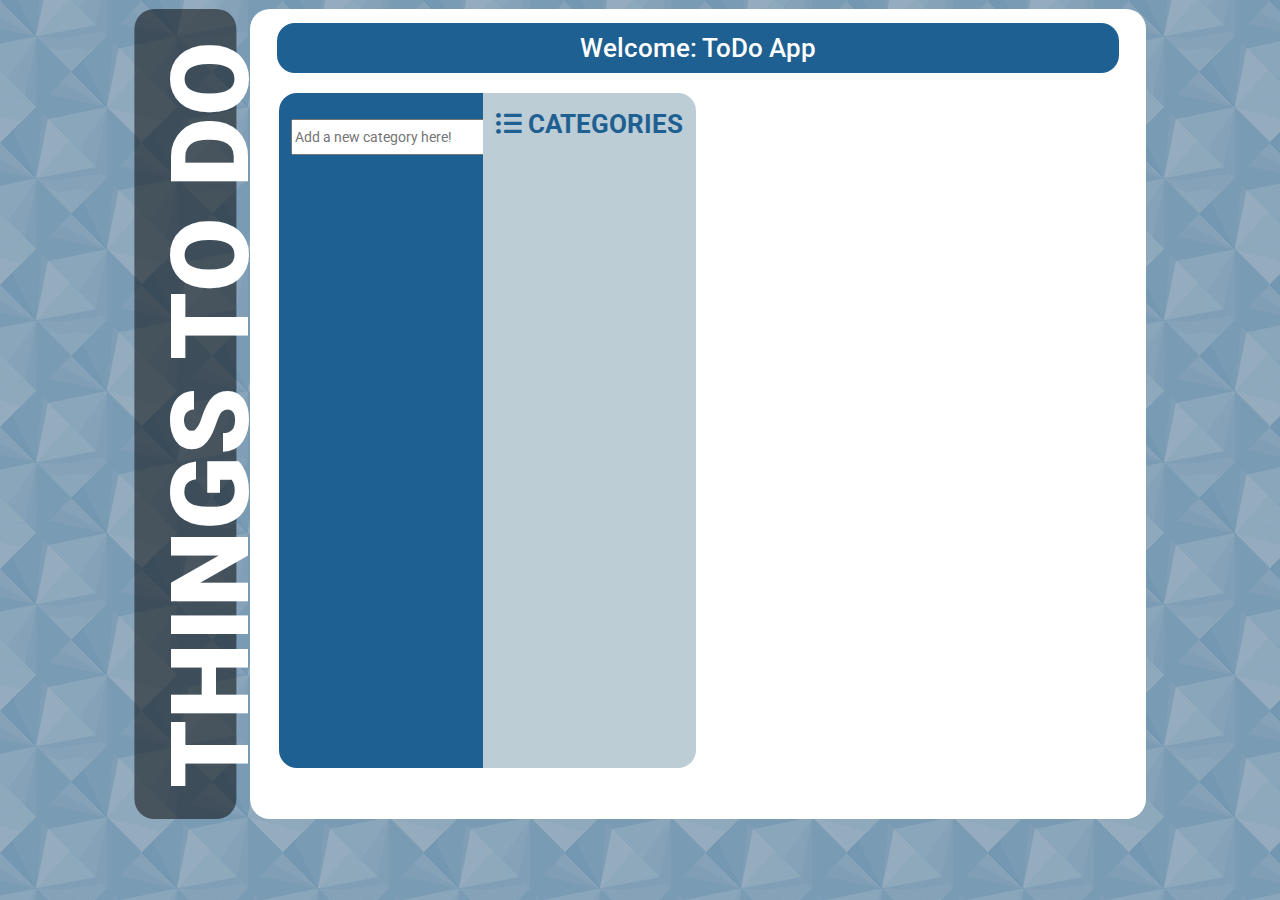
<file: index.html>
<!DOCTYPE html>
<html lang="en">
    <head>
        <meta charset="UTF-8">
        <link rel="stylesheet" href="https://cdnjs.cloudflare.com/ajax/libs/animate.css/4.1.1/animate.min.css">
        <link href="https://cdn.jsdelivr.net/npm/bootstrap@5.3.0-alpha1/dist/css/bootstrap.min.css" rel="stylesheet" integrity="sha384-GLhlTQ8iRABdZLl6O3oVMWSktQOp6b7In1Zl3/Jr59b6EGGoI1aFkw7cmDA6j6gD" crossorigin="anonymous">
        <link rel="stylesheet" href="https://cdnjs.cloudflare.com/ajax/libs/font-awesome/4.7.0/css/font-awesome.min.css">
        <link rel="stylesheet" href="https://use.fontawesome.com/releases/v5.6.3/css/all.css">
        <link rel="stylesheet" href="https://maxcdn.bootstrapcdn.com/bootstrap/3.4.1/css/bootstrap.min.css">
        <link rel="stylesheet" href="style.css">
        <title>2P1-ToDoList</title>
    </head>
    <body>
        <div class="outer">
            <div class="wrapper1">
                <p class="main-title">Things to do</p>
            </div>
            <div class="gap"></div>
            <div class="wrapper2">
                <div class="inner inner-nav">
                    <nav class="navbar">
                        <div><h3 class="animate__bounceIn welcome">Welcome: ToDo App</h3></div>
                    </nav>
                </div>
                <div class="container-fluid main">
                    <div class="row">
                        <div class="listas col-3">
                            <div class="create-list">
                                <input class="new-list" id="input-box"
                                    type="text" size="24" placeholder="Add a new category here!">
                                <button class="add-button1"
                                    onclick="newCategory()"><i class="fas fa-plus"></i></button>
                            </div>
                            <div id="lists"></div>
                        </div>
                        <div class="col-9">
                            <div class="inner">
                                <div class="listEditor">
                                    <div id="tasksList"></div>

                                    <div id="dropdown" class="menu">
                                        <button class="btn"
                                            id="dropdownMenuButton"
                                            type="button" data-toggle="collapse"
                                            data-target="#collapseExample"
                                            aria-expanded="false"
                                            aria-controls="collapseExample"><i
                                                class="fa fa-caret-left">&nbsp;</i><i
                                                class="fa fa-trash"></i></button>
                                        <div class="collapse"
                                            id="collapseExample">
                                            <a class="card card-body"
                                                onclick="removeAllDone()">Completed
                                                tasks</a>
                                            <a class="card card-body"
                                                onclick="removeCategory()">This
                                                category</a>
                                            <a class="card card-body"
                                                onclick="resetEverything()">Everything</a>
                                        </div>
                                    </div>
                                </div>
                                <div id="list-group">
                                    <ul class="list-group">
                                        <li id="create" class="list-group-item
                                            create-new">
                                            <div id="initial"
                                                class="create-task">
                                                <button class="add-button2"
                                                    onclick="newTask()"><i
                                                        class="fas fa-plus"></i></button>
                                                <input id="inputBox"
                                                    class="inputBox" type="text"
                                                    placeholder="Add your new task here!">
                                            </div>
                                        </li>
                                    </ul>
                                </div>
                                <div id="mythingsToDo-list"></div>
                            </div>
                        </div>
                    </div>
                </div>
            </div>
        </div>
        <script src="script.js"></script>
        <script src="https://ajax.googleapis.com/ajax/libs/jquery/3.6.1/jquery.min.js"></script>
        <script src="https://maxcdn.bootstrapcdn.com/bootstrap/3.4.1/js/bootstrap.min.js"></script>
        <script src="https://code.jquery.com/jquery-3.5.0.slim.min.js" integrity="sha256-MlusDLJIP1GRgLrOflUQtshyP0TwT/RHXsI1wWGnQhs=" crossorigin="anonymous"></script>
    </body>
</html>
</file>
<file: style.css>
@import url("https://fonts.googleapis.com/css2?family=Roboto:ital,wght@0,300;0,500;1,900&display=swap");
body {
  padding: 1vh;
  box-sizing: border-box;
  margin: 0 auto;
  display: flex;
  justify-content: center;
  background-color: #1e6091;
  background-image: url("diagmonds-light.png");
  font-family: "Roboto", sans-serif;
}

.outer {
  width: auto;
  height: 90vh; /*altura del container*/
  border-radius: 20px;
  margin: 0 auto;
  padding: 0;
  display: flex;
  flex-direction: row;
}

.wrapper1 {
  width: 8vw;
}

.gap {
  width: 1vw;
}

.wrapper2 {
  background-color: #fff;
  width: 70vw;
  padding: 1em;
  border-radius: 20px;
}

.main-title {
  margin: 0;
  padding: 0;
  width: 8vw;
  height: 90vh;
  writing-mode: vertical-rl;
  transform: rotate(180deg);
  font-size: 12vh;
  font-weight: 900;
  text-transform: uppercase;
  color: #fff;
  letter-spacing: 0.1vw;
  background-color: rgba(0, 0, 0, 0.5);
  border-radius: 20px;
  text-align: center;
}

h1 {
  font-weight: bolder;
  font-size: 6vw;
  padding: 0;
  margin: 0;
}

h3 {
  display: inline-block;
  margin: 0 0.5rem;
}

.inner-nav {
  padding: 0;
  margin: 0 auto;
  width: 97%;
  background-color: #1e6091;
  border-radius: 18px;
}

.navbar {
  display: flex;
  justify-content: space-between;
  align-items: center;
}

.welcome {
  color: #fff;
  font-size: 2vw;
  margin: 0;
}

.row {
  box-sizing: border-box;
  margin: 0 auto;
  padding: 0;
  width: 100%;
  display: flex;
  align-items: center;
}

.col-3 {
  height: 75vh;
  padding: 2vw 0 0 1vw !important;
  background-color: #1e6091;
  border-radius: 18px 0 0 18px;
}

.create-list, .create-task {
  padding: 0;
  display: flex;
  flex-direction: row;
  justify-content: space-between;
}

.create-list {
  width: 15vw;
  padding: 0;
}

.create-task {
  width: 100%;
  height: 100%;
  justify-content: center;
  align-items: center;
  display: none;
  padding: 0 1vw 0 1vw;
}

.add-button1, .add-button2 {
  color: #1e6091;
  width: 2em;
  height: 4vh;
  border-radius: 20%;
  border: 2px solid #1e6091 !important;
  cursor: pointer;
}

.list-group {
  margin-top: 2vw;
}

.list-group li:hover, .list-group li:focus {
  color: #818C97;
  font-weight: bold;
  text-decoration: none;
  cursor: pointer;
}

.list-box {
  border-radius: none !important;
  width: 15vw;
  align-items: center;
  text-transform: uppercase;
}

.active {
  background-color: #d34815 !important;
  border: none !important;
}

.col-9 {
  height: 75vh;
  background-color: #BDCDD6;
  border-radius: 0 18px 18px 0;
}

#list-group {
  display: none;
}

.newcateg {
  font-size: 2vw;
  color: #1e6091;
}

.btn {
  margin: 0;
  padding: 0;
  width: 2vw;
  height: 2vw;
  color: #fff;
  background-color: #d34815 !important;
  border: none !important;
  font-size: 1vw !important;
}

.dropdown {
  position: relative;
  display: inline-block;
}

.card {
  background-color: #1e6091;
  color: white;
  padding: 1vh;
  margin: 1vh;
  font-size: 1.8vh;
  border: none;
  cursor: pointer;
  width: 9vw;
}

.card:hover, .card:focus {
  background-color: #d34815;
  color: white;
  text-decoration: none;
}

.btncard { /* close boton de tareas*/
  margin: 0;
  padding: 0;
  background-color: #d34815 !important;
  width: 3vw !important;
  height: 2vw !important;
  display: flex !important;
  justify-content: center !important;
  align-items: center !important;
}

.taskText {
  margin: 0;
  padding: 0;
  width: 100%;
  height: 2vw;
  margin-left: 1vw;
  display: flex !important;
  justify-content: flex-start !important;
  align-items: center !important;
}

.listEditor {
  font-size: 2.5em;
  color: #1e6091;
  font-weight: bold;
  text-transform: uppercase;
  margin: 1vw;
  display: flex;
  justify-content: space-between;
  align-items: flex-start;
}

.create-new {
  height: 1vh !important;
  padding: 0 !important;
  display: flex !important;
  justify-content: flex-start !important;
  align-items: flex-start !important;
}

.inputBox {
  width: 100%;
  padding: 0;
  margin: 0 1vw 0 1vw;
  border: none;
}

.list-group-item {
  height: 7vh !important;
  display: flex;
  flex-direction: row;
  justify-content: flex-start;
}

.checkbox-container {
  margin: 0;
  padding: 0;
  width: 2vw !important;
  height: 2vw !important;
  display: flex !important;
  justify-content: center !important;
  align-items: center !important;
}

.checkbox-container input:checked {
  display: block;
}

.checked {
  background-color: #818C97;
  color: #000;
  -webkit-text-decoration: #d34815 2px solid line-through;
          text-decoration: #d34815 2px solid line-through;
}

@media only screen and (max-width: 800px) {
  .main {
    width: auto;
    height: auto;
    flex-direction: column;
  }
  .inner-nav {
    padding-left: 1vw !important;
    width: 97%;
    background-color: #d34815;
    border-radius: 18px;
  }
  h3 {
    font-size: 5vw !important;
    margin: 0 0.5rem;
  }
  .main-title {
    font-size: 5vh;
  }
  .col-3 {
    width: 100%;
    height: auto;
    padding: 0;
    margin: 0;
    border-radius: 5px 5px 0 0;
  }
  .col-9 {
    width: 100%;
    height: auto;
    border-radius: 0 0 5px 5px;
  }
  .create-list {
    width: 100%;
    padding: 1vw;
    justify-content: center;
  }
  .new-list {
    width: 100%;
  }
  .list-group-item {
    width: 96%;
    margin: 0 auto;
    padding: 0;
    align-items: center;
  }
}/*# sourceMappingURL=style.css.map */
</file>
